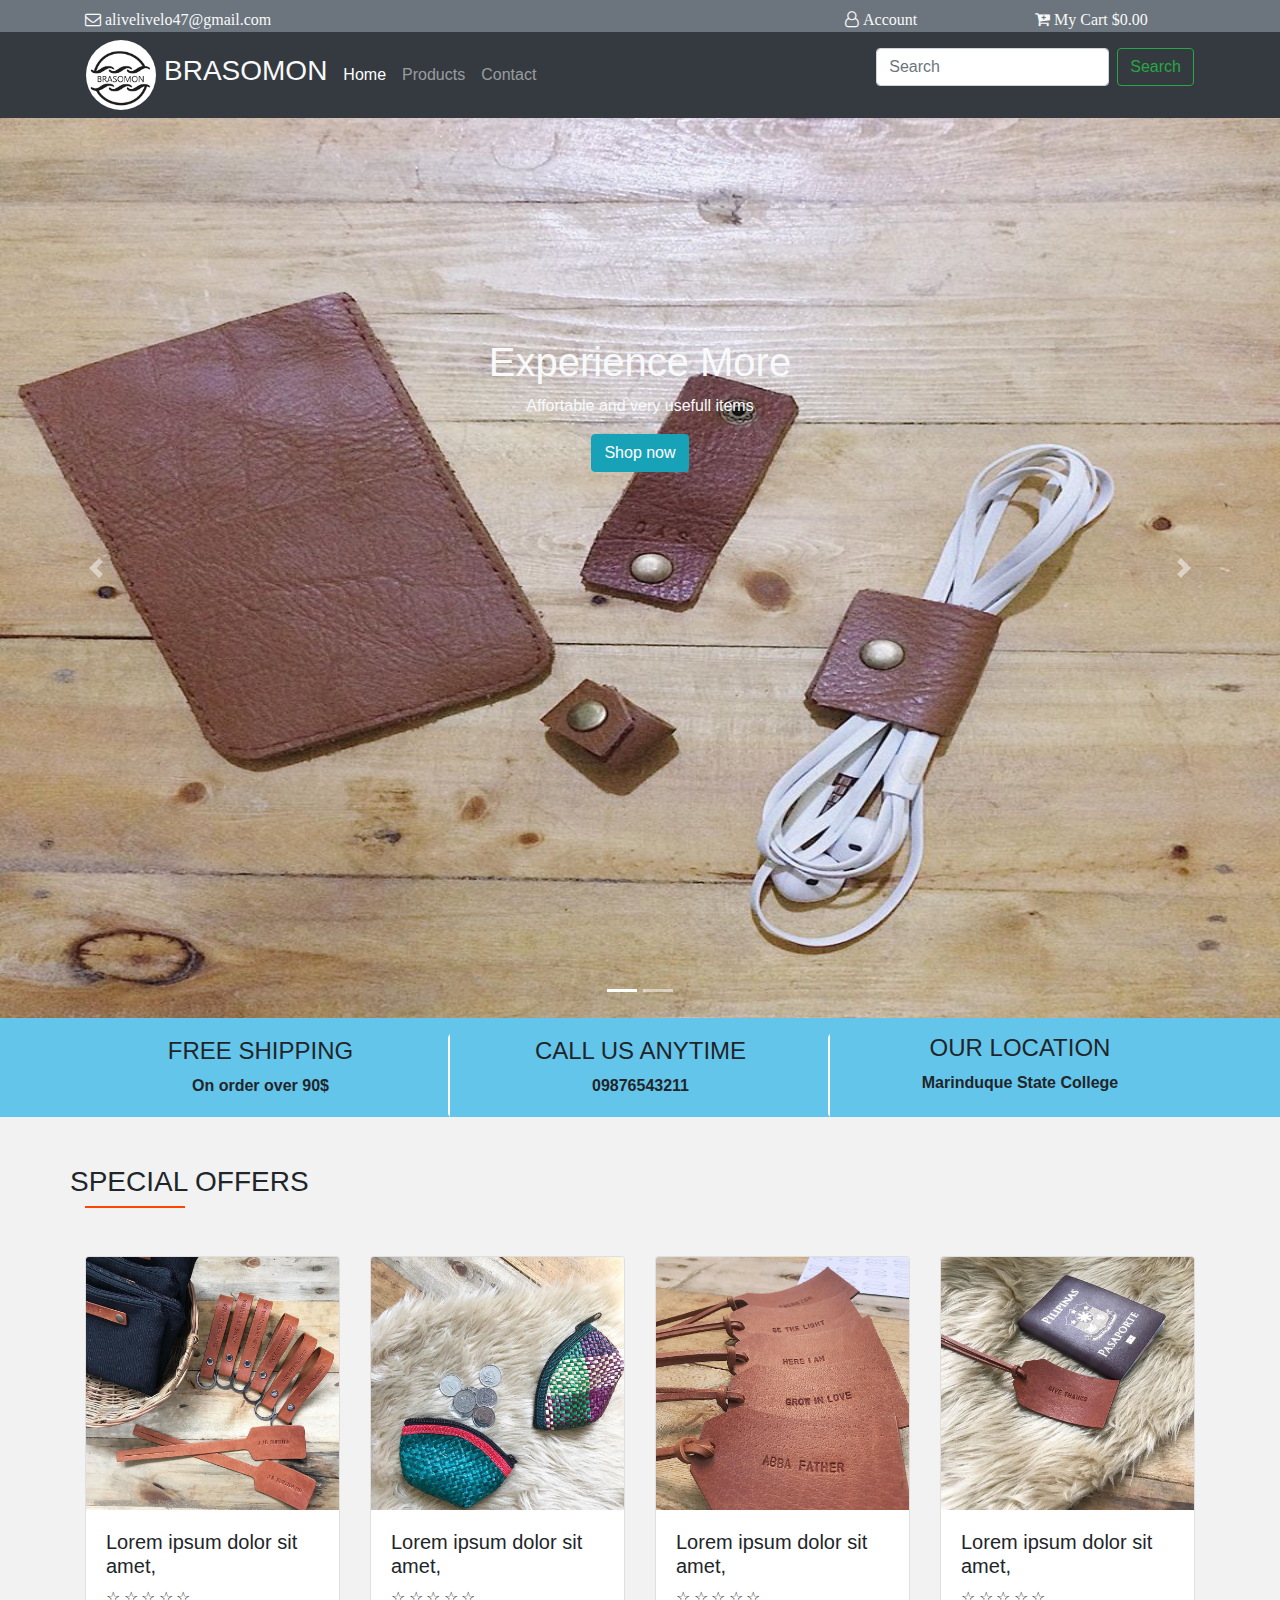
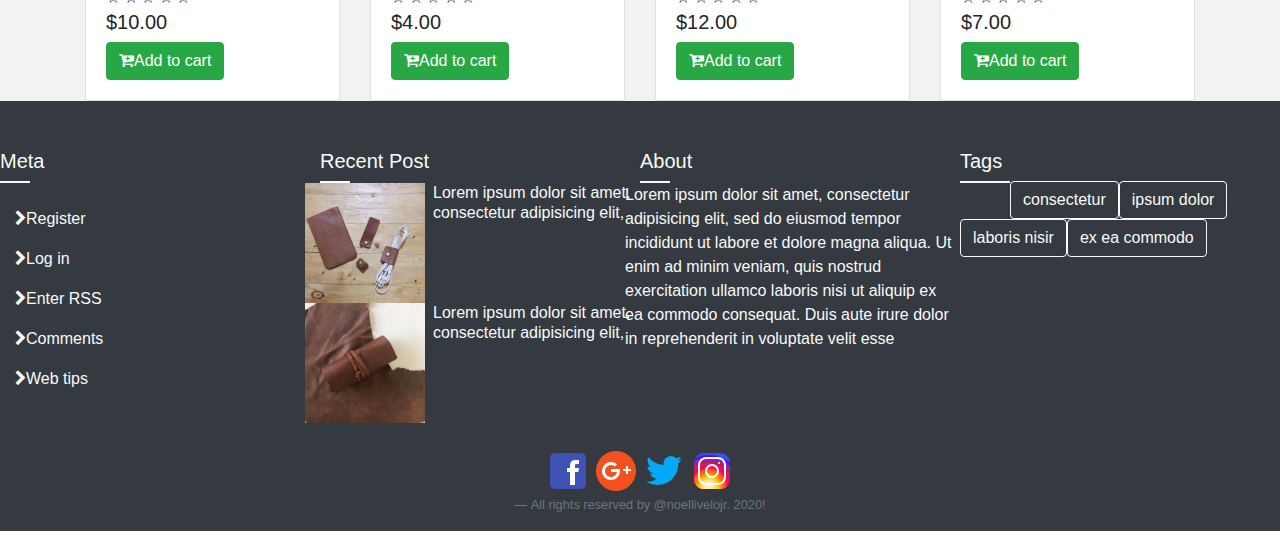
<file: index.html>
<!DOCTYPE html>
<html>
<head>
	<title>Home</title>
	<link rel="stylesheet" type="text/css" href="css/bootstrap.min.css">
	<link rel="stylesheet" type="text/css" href="https://stackpath.bootstrapcdn.com/font-awesome/4.7.0/css/font-awesome.min.css">
	<link rel="stylesheet" type="text/css" href="css/style.css">
</head>
<body>
	<div class="container-fluid bg-secondary header-top d-none d-md-block">
		<div class="container">
			<div class="row text-light pt-2 pd-2">
				<div class="col-md-5"><i class="fa fa-envelope-o" aria-hidden="true"> alivelivelo47@gmail.com</i></div>
				<div class="col-md-3">
					
				</div>
				<div class="col-md-2"><i class="fa fa-user-o" aria-hidden="true"> Account</i></div>
				<div class="col-md-2"><i class="fa fa-cart-plus" aria-hidden="true"> My Cart $0.00</i></div>
			</div>
		</div>
	</div>

	<div class="container-fluid bg-dark">
		<nav class="container navbar navbar-expand-lg navbar-dark bg-black"> 
		<div>
			<img class="img" src="img/logo3.jpg">
		</div> 
		<div>
			<h3 class=" text-light pl-2 pr-2">BRASOMON</h3>
		</div>
		<button class="navbar-toggler" type="button" datatoggle="collapse" data-target="#navbarNavDropdown" aria-controls="#navbarNavDropdown" aria-expanded="false" aria-label="Toggle navigation"> 
		<span class="navbar-toggler-icon">
				<ul class="navbar-toggler mr-auto">      
					<li class="nav-item active">        
						<a class="nav-link" href="index.html">Home</a>      
					</li>
					<li class="nav-item">
						<a class="nav-link" href="index1.html">Products</a>
					</li>            
					<li class="nav-item">        
						<a class="nav-link pr-2" href="Contact.html">Contact</a>      
					</li>      
				</ul>
		</span>  
		</button>  
		
		<div class="collapse navbar-collapse" id="navbarSupportendContent">   
			<ul class="navbar-nav mr-auto">      
				<li class="nav-item active">        
					<a class="nav-link" href="index.html">Home</a>      
				</li>
				<li class="nav-item">
					<a class="nav-link" href="index1.html">Products</a>
				</li>            
				<li class="nav-item">        
					<a class="nav-link pr-2" href="Contact.html">Contact</a>      
				</li>
			</ul>      
				<ul>
					<form class="form-inline my-2 my-lg-0">
						<input class="form-control mr-sm-2" type="Search" placeholder="Search" aria-lebel="Search">
						<button class="btn btn-outline-success my-2 my-sm-0" type="submit">Search</button>
					</form>
				</ul>   
			</ul>  
		</div> 
	</nav>
	</div>


<div id="carousel-name" class="carousel slide" data-ride="carousel">  
	<ol class="carousel-indicators">    
		<li data-target="#carousel-name" data-slide-to="0" class="active"></li>    
		<li data-target="#carousel-name" data-slide-to="1"></li>    
	</ol>  
	<div class="carousel-inner" role="listbox">    
		<div class="carousel-item active">      
			<img class="d-block w-100 vh-100" src="img/gallery-item1.jpg" alt="First slide">        
			<div class="carousel-caption d-none d-md-block">          
				<h1 class="text-light">Experience More</h1>         
				<p class="text-light">Affortable and very usefull items</p>          
				<a href="index1.html" class="btn btn-info bytn-lg">Shop now</a>        
			</div>    
	</div>    
	<div class="carousel-item">      
		<img class="d-block w-100 vh-100" src="img/gallery-item2.jpg" alt="Third slide">        
		<div class="carousel-caption d-none d-md-block">     
		<h1 class="text-light">Experience More</h1>           
		<p class="text-light">Affortable and very usefull items</p>               
		<a href="index1.html" class="btn btn-info btn-lg">Shop now</a>        
		</div>    
	</div>  
</div>  
<a class="carousel-control-prev" href="#carousel-name" role="button" dataslide="prev">    
<span class="carousel-control-prev-icon" aria-hidden="true"></span>    
<span class="sr-only">Previous</span>  </a>  
<a class="carousel-control-next" href="#carousel-name" role="button" dataslide="next"> 
<span class="carousel-control-next-icon" aria-hidden="true"></span>    
<span class="sr-only">Next</span>  
</a> 
</div>
</div>
</div>
</div>


<div class="container-fluid offer pt-3 pd-3 bg-blue d-none d-md-block">
	<div class="container">
		<div class="row">
			<div class="col-md-4 m-right">
				<h4>FREE SHIPPING</h4>
				<p>On order over 90$</p>
			</div>
			<div class="col-md-4 m-right">
				<h4>CALL US ANYTIME</h4>
				<p>09876543211</p>
			</div>
			<div class="col-md-4">
				<h4>OUR LOCATION</h4>
				<p>Marinduque State College</p>
			</div>
		</div>
	</div>
</div>


<div class="container-fluid bg-light-gray">
	<div class="container pt-5">
		<div class="row">
			<h3>SPECIAL OFFERS</h3>
		</div>
		<div class="underline"></div>
	</div>

	<div class="container mt-5">
		<div class="row">

			<div class="col-md-3">
				<div class="card">
					<img src="img/1.jpg" class="card-img-top">
					<div class="card-body">
						<h5>Lorem ipsum dolor sit amet,</h5>
						<div class="rating">
							<span>☆</span><span>☆</span><span>☆</span><span>☆</span><span>☆</span>
						</div>
						<h5>$10.00</h5>
						<button class="btn btn-success"><i class="fa fa-cart-plus" aria-hidden="true"></i>Add to cart</button>
					</div>
				</div>
			</div>

			<div class="col-md-3">
				<div class="card">
					<img src="img/4.jpg" class="card-img-top">
					<div class="card-body">
						<h5>Lorem ipsum dolor sit amet,</h5>
						<div class="rating">
							<span>☆</span><span>☆</span><span>☆</span><span>☆</span><span>☆</span>
						</div>
						<h5>$4.00</h5>
						<button class="btn btn-success"><i class="fa fa-cart-plus" aria-hidden="true"></i>Add to cart</button>
					</div>
				</div>
			</div>

			<div class="col-md-3">
				<div class="card">
					<img src="img/2.jpg" class="card-img-top">
					<div class="card-body">
						<h5>Lorem ipsum dolor sit amet,</h5>
						<div class="rating">
							<span>☆</span><span>☆</span><span>☆</span><span>☆</span><span>☆</span>
						</div>
						<h5>$12.00</h5>
						<button class="btn btn-success"><i class="fa fa-cart-plus" aria-hidden="true"></i>Add to cart</button>
					</div>
				</div>
			</div>

			<div class="col-md-3">
				<div class="card">
					<img src="img/3.jpg" class="card-img-top">
					<div class="card-body">
						<h5>Lorem ipsum dolor sit amet,</h5>
						<div class="rating">
							<span>☆</span><span>☆</span><span>☆</span><span>☆</span><span>☆</span>
						</div>
						<h5>$7.00</h5>
						<button class="btn btn-success"><i class="fa fa-cart-plus" aria-hidden="true"></i>Add to cart</button>
					</div>
				</div>
			</div>

		</div>
	</div>
</div>


<footer>
	<div class="container-fluid pt-5 bg-dark text-light">
		<div class="row">
			<div class="col-md-3">
				<div class="row">
					<h5>Meta</h5>
				</div>
				<div class="row mb-4">
					<div class="underline bg-light" style="width: 30px"></div>
				</div>
				<p><i class="fa fa-chevron-right" aria="true"></i>Register</p>
				<p><i class="fa fa-chevron-right" aria="true"></i>Log in</p>
				<p><i class="fa fa-chevron-right" aria="true"></i>Enter RSS</p>
				<p><i class="fa fa-chevron-right" aria="true"></i>Comments</p>
				<p><i class="fa fa-chevron-right" aria="true"></i>Web tips</p>
			</div>
			<div class="col-md-3">
				<div class="row">
					<h5>Recent Post</h5>
				</div>
				<div class="row mb-4 mr-2">
					<div class="underline bg-light" style="width: 30px">
					</div>
					<div class="row">
						<div class="media">
							<img src="img/gallery-item1.jpg" class="img-fluid" alt="media-img">
							<div class="media-body ml-2">
								<h6>Lorem ipsum dolor sit amet, consectetur adipisicing elit,</h6>
							</div>
						</div>
					</div>
				<div class="row">
					<div class="media">
						<img src="img/gallery-item3.jpg" class="img-fluid" alt="media-img">
						<div class="media-body ml-2">
							<h6>Lorem ipsum dolor sit amet, consectetur adipisicing elit,</h6>
						</div>
					</div>
				</div>
			</div>
		</div>
			<div class="col-md-3">
				<div class="row">
					<h5>About</h5>
				</div>
				<div class="row mb-4 mr-2">
					<div class="underline bg-light" style="width: 30px">
				</div>
				<div class="row">
					<p>Lorem ipsum dolor sit amet, consectetur adipisicing elit, sed do eiusmod
						tempor incididunt ut labore et dolore magna aliqua. Ut enim ad minim veniam,
						quis nostrud exercitation ullamco laboris nisi ut aliquip ex ea commodo
						consequat. Duis aute irure dolor in reprehenderit in voluptate velit esse</p>
				</div>
			</div>
		</div>
			<div class="col-md-3">
				<div class="row">
					<h5>Tags</h5>
				</div>
				<div class="row mb-4">
					<div class="underline bg-light" style="width: 50px">
				</div>
				<button class="btn btn-outline-light">consectetur</button>
				<button class="btn btn-outline-light">ipsum dolor</button>
				<button class="btn btn-outline-light">laboris nisir</button>
				<button class="btn btn-outline-light">ex ea commodo</button>
			</div>
		</div>
	</div>
	<div class="text-center">
		<form>
			<table>
				<thead>
					<a href="facebook.com"><img src="img/facebook.png" alt="fb"></a>
					<a href="gmail.com"><img src="img/google.png" alt="gmail"></a>
					<a href="twitter.com"><img src="img/twitter.png" alt="stwitter"></a>
					<a href="instagram.com"><img src="img/instagram.png" alt="inta"></a>
				</thead>
			</table>
		</form>
		<p class="blockquote-footer pb-3">All rights reserved by @noellivelojr. 2020!</p>
	</div>
	</div>
</div>
</footer>







<script type="text/javascript" src="js/jquery-3.3.1.slim.min.js"></script>
<script type="text/javascript" src="js/popper.min.js"></script>
<script type="text/javascript" src="js/bootstrap.min.js"></script>
</body>
</html>
</file>
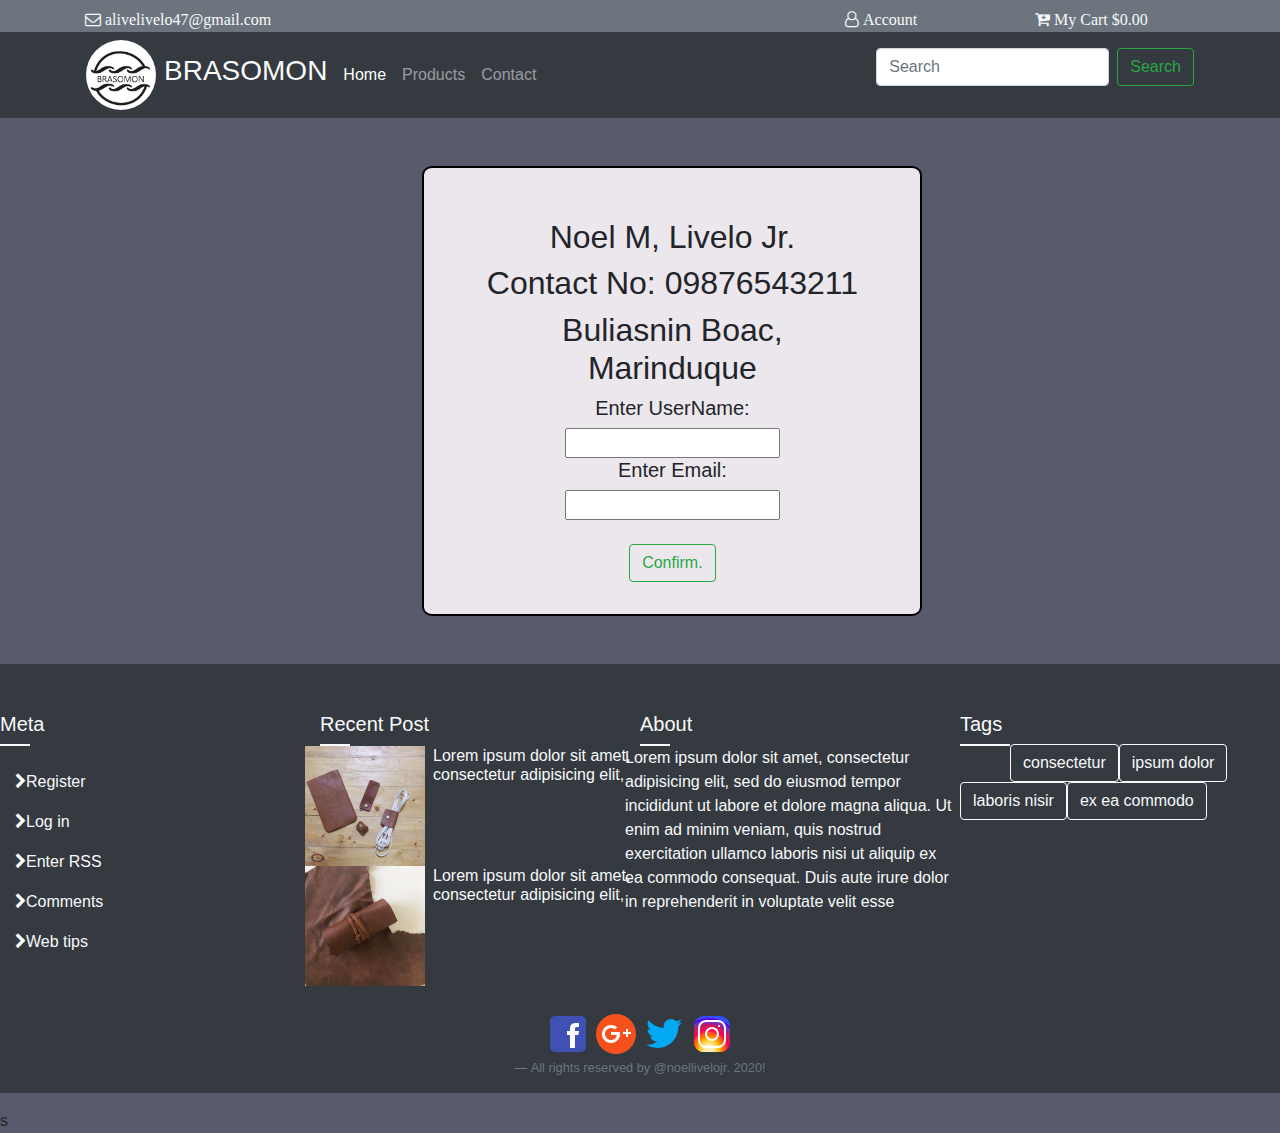
<file: Contact.html>
<!DOCTYPE html>
<html>
<head>
	<title>Contact</title>
	<link rel="stylesheet" type="text/css" href="css/bootstrap.min.css">
	<link rel="stylesheet" type="text/css" href="https://stackpath.bootstrapcdn.com/font-awesome/4.7.0/css/font-awesome.min.css">
	<link rel="stylesheet" type="text/css" href="css/style.css">
	<link rel="stylesheet" type="text/css" href="css/style2.css">
</head>
<body>
	<div class="container-fluid bg-secondary header-top d-none d-md-block">
		<div class="container">
			<div class="row text-light pt-2 pd-2">
				<div class="col-md-5"><i class="fa fa-envelope-o" aria-hidden="true"> alivelivelo47@gmail.com</i></div>
				<div class="col-md-3">
					
				</div>
				<div class="col-md-2"><i class="fa fa-user-o" aria-hidden="true"> Account</i></div>
				<div class="col-md-2"><i class="fa fa-cart-plus" aria-hidden="true"> My Cart $0.00</i></div>
			</div>
		</div>
	</div>

	<div class="container-fluid bg-dark pd-3">
		<nav class="container navbar navbar-expand-lg navbar-dark bg-black"> 
		<div>
			<img class="img" src="img/logo3.jpg">
		</div> 
		<div>
			<h3 class="text-light pl-2 pr-2">BRASOMON</h3>
		</div>
		<button class="navbar-toggler" type="button" datatoggle="collapse" data-target="#navbarNavDropdown" aria-controls="#navbarNavDropdown" aria-expanded="false" aria-label="Toggle navigation"> 
		<span class="navbar-toggler-icon">
				<ul class="navbar-toggler mr-auto">      
					<li class="nav-item active">        
						<a class="nav-link" href="index.html">Home</a>      
					</li>
					<li class="nav-item">
						<a class="nav-link" href="index1.html">Products</a>
					</li>            
					<li class="nav-item">        
						<a class="nav-link pr-2" href="Contact.html">Contact</a>      
					</li>      
				</ul>
		</span>  
		</button>  
		
		<div class="collapse navbar-collapse" id="navbarSupportendContent">   
			<ul class="navbar-nav mr-auto">      
				<li class="nav-item active">        
					<a class="nav-link" href="index.html">Home</a>      
				</li>
				<li class="nav-item">
					<a class="nav-link" href="index1.html">Products</a>
				</li>            
				<li class="nav-item">        
					<a class="nav-link pr-2" href="Contact.html">Contact</a>      
				</li>
			</ul>      
				<ul>
					<form class="form-inline my-2 my-lg-0">
						<input class="form-control mr-sm-2" type="Search" placeholder="Search" aria-lebel="Search">
						<button class="btn btn-outline-success my-2 my-sm-0" type="submit">Search</button>
					</form>
				</ul>   
			</ul>  
		</div> 
	</nav>
	</div>

	<br>
	<br>


		<div class="container1">
			<div class="text-center">
				<p class="h2">Noel M, Livelo Jr.</p>
				<p class="h2 ">Contact No: 09876543211</p>
				<p class="h2 ">Buliasnin Boac, Marinduque</p>
				<h5>Enter UserName:</h5>
				<input type="text" name="username">
				<br>
				<h5>Enter Email:</h5>
				<input type="text" name="email">
				<br>
				<br>
				<button class="btn btn-outline-success my-2 my-sm-0" type="submit">Confirm.</button>
			</div>
		</div>



<footer class="pt-5">
	<div class="container-fluid pt-5 bg-dark text-light">
		<div class="row">
			<div class="col-md-3">
				<div class="row">
					<h5>Meta</h5>
				</div>
				<div class="row mb-4">
					<div class="underline bg-light" style="width: 30px"></div>
				</div>
				<p><i class="fa fa-chevron-right" aria="true"></i>Register</p>
				<p><i class="fa fa-chevron-right" aria="true"></i>Log in</p>
				<p><i class="fa fa-chevron-right" aria="true"></i>Enter RSS</p>
				<p><i class="fa fa-chevron-right" aria="true"></i>Comments</p>
				<p><i class="fa fa-chevron-right" aria="true"></i>Web tips</p>
			</div>
			<div class="col-md-3">
				<div class="row">
					<h5>Recent Post</h5>
				</div>
				<div class="row mb-4 mr-2">
					<div class="underline bg-light" style="width: 30px">
					</div>
					<div class="row">
						<div class="media">
							<img src="img/gallery-item1.jpg" class="img-fluid" alt="media-img">
							<div class="media-body ml-2">
								<h6>Lorem ipsum dolor sit amet, consectetur adipisicing elit,</h6>
							</div>
						</div>
					</div>
				<div class="row">
					<div class="media">
						<img src="img/gallery-item3.jpg" class="img-fluid" alt="media-img">
						<div class="media-body ml-2">
							<h6>Lorem ipsum dolor sit amet, consectetur adipisicing elit,</h6>
						</div>
					</div>
				</div>
			</div>
		</div>
			<div class="col-md-3">
				<div class="row">
					<h5>About</h5>
				</div>
				<div class="row mb-4 mr-2">
					<div class="underline bg-light" style="width: 30px">
				</div>
				<div class="row">
					<p>Lorem ipsum dolor sit amet, consectetur adipisicing elit, sed do eiusmod
						tempor incididunt ut labore et dolore magna aliqua. Ut enim ad minim veniam,
						quis nostrud exercitation ullamco laboris nisi ut aliquip ex ea commodo
						consequat. Duis aute irure dolor in reprehenderit in voluptate velit esse</p>
				</div>
			</div>
		</div>
			<div class="col-md-3">
				<div class="row">
					<h5>Tags</h5>
				</div>
				<div class="row mb-4">
					<div class="underline bg-light" style="width: 50px">
				</div>
				<button class="btn btn-outline-light">consectetur</button>
				<button class="btn btn-outline-light">ipsum dolor</button>
				<button class="btn btn-outline-light">laboris nisir</button>
				<button class="btn btn-outline-light">ex ea commodo</button>
			</div>
		</div>
	</div>
	<div class="text-center">
		<form>
			<table>
				<thead>
					<a href="facebook.com"><img src="img/facebook.png" alt="fb"></a>
					<a href="gmail.com"><img src="img/google.png" alt="gmail"></a>
					<a href="twitter.com"><img src="img/twitter.png" alt="stwitter"></a>
					<a href="instagram.com"><img src="img/instagram.png" alt="inta"></a>
				</thead>
			</table>
		</form>
		<p class="blockquote-footer pb-3">All rights reserved by @noellivelojr. 2020!</p>
	</div>
	</div>
</div>
</footer>







<script type="text/javascript" src="js/jquery-3.3.1.slim.min.js"></script>
<script type="text/javascript" src="js/popper.min.js"></script>
<script type="text/javascript" src="js/bootstrap.min.js"></script>
</body>
</html>s
</file>
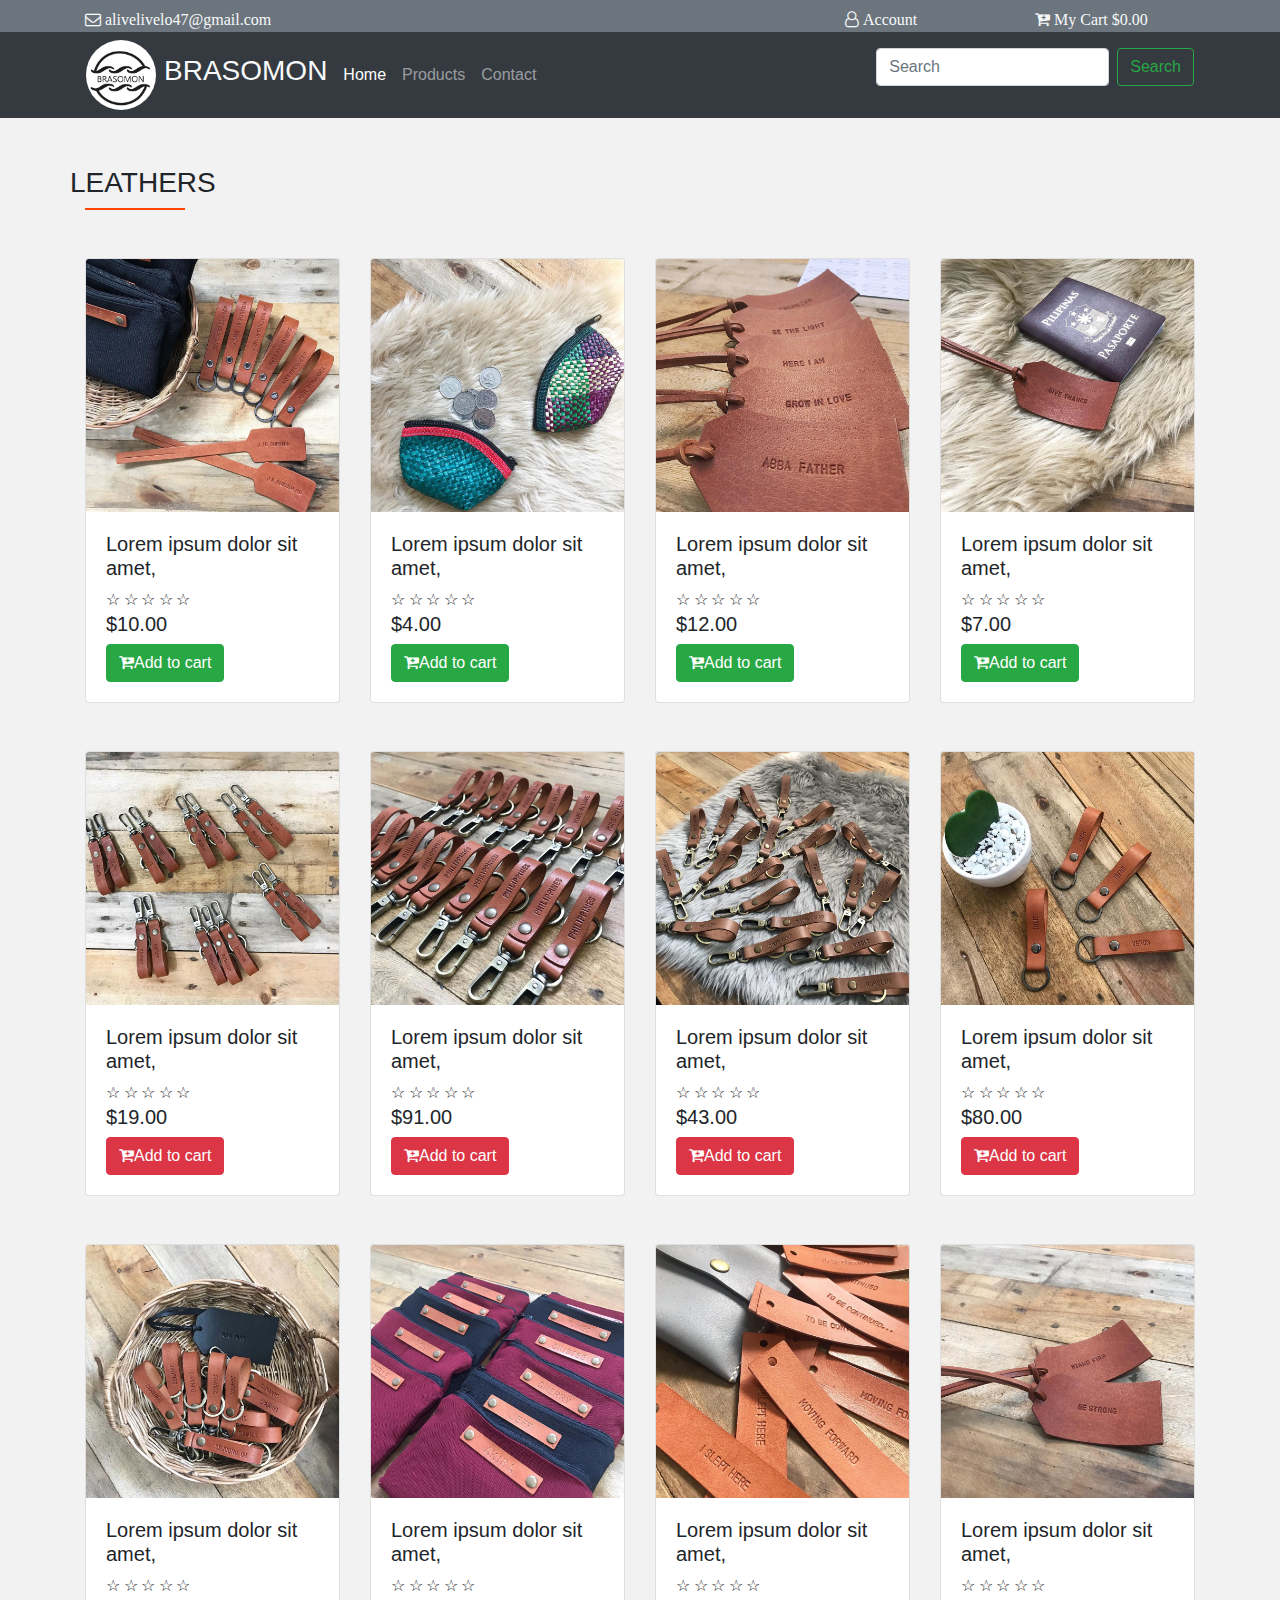
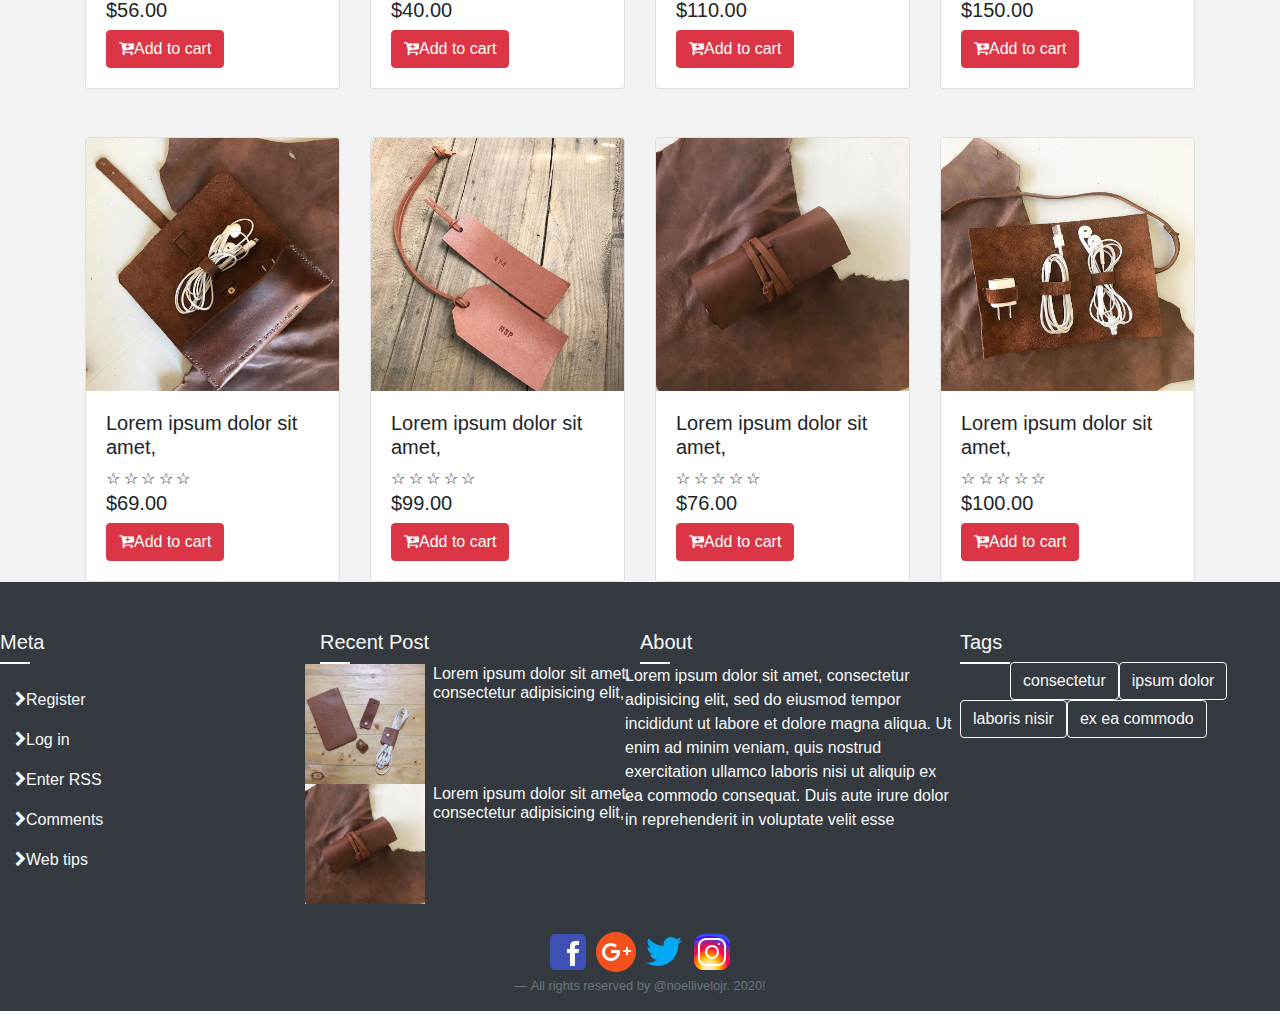
<file: index1.html>
<!DOCTYPE html>
<html>
<head>
	<title>Product's</title>
	<link rel="stylesheet" type="text/css" href="css/bootstrap.min.css">
	<link rel="stylesheet" type="text/css" href="https://stackpath.bootstrapcdn.com/font-awesome/4.7.0/css/font-awesome.min.css">
	<link rel="stylesheet" type="text/css" href="css/style.css">
</head>
<body>
	<div class="container-fluid bg-secondary header-top d-none d-md-block">
		<div class="container">
			<div class="row text-light pt-2 pd-2">
				<div class="col-md-5"><i class="fa fa-envelope-o" aria-hidden="true"> alivelivelo47@gmail.com</i></div>
				<div class="col-md-3">
					
				</div>
				<div class="col-md-2"><i class="fa fa-user-o" aria-hidden="true"> Account</i></div>
				<div class="col-md-2"><i class="fa fa-cart-plus" aria-hidden="true"> My Cart $0.00</i></div>
			</div>
		</div>
	</div>

	<div class="container-fluid bg-dark">
		<nav class="container navbar navbar-expand-lg navbar-dark bg-black"> 
		<div>
			<img class="img" src="img/logo3.jpg">
		</div> 
		<div>
			<h3 class=" text-light pl-2 pr-2">BRASOMON</h3>
		</div>
		<button class="navbar-toggler navbar-toggler-right" type="button" datatoggle="collapse" data-target="#navbarNavDropdown" aria-controls="#navbarNavDropdown" aria-expanded="false" aria-label="Toggle navigation"> 
		<span class="navbar-toggler-icon">
				<ul class="navbar-toggler mr-auto">      
					<li class="nav-item active">        
						<a class="nav-link" href="index.html">Home</a>      
					</li>
					<li class="nav-item">
						<a class="nav-link" href="index1.html">Products</a>
					</li>            
					<li class="nav-item">        
						<a class="nav-link pr-2" href="Contact.html">Contact</a>      
					</li>      
				</ul>
		</span>  
		</button>  
		
		<div class="collapse navbar-collapse" id="navbarSupportendContent">   
			<ul class="navbar-nav mr-auto">      
				<li class="nav-item active">        
					<a class="nav-link" href="index.html">Home </a>      
				</li>   
				<li class="nav-item">
					<a class="nav-link" href="index1.html">Products</a> 
				</li>      
				</li>      
				<li class="nav-item">        
					<a class="nav-link pr-2" href="Contact.html">Contact</a>      
				</li> 
				</ul>     
				<ul>
					<form class="form-inline my-2 my-lg-0">
						<input class="form-control mr-sm-2" type="Search" placeholder="Search" aria-lebel="Search">
						<button class="btn btn-outline-success my-2 my-sm-0" type="submit">Search</button>
					</form>
				</ul>   
			</ul>  
		</div> 
	</nav>
	</div>


<div class="container-fluid bg-light-gray">
	<div class="container pt-5">
		<div class="row">
			<h3>LEATHERS</h3>
		</div>
		<div class="underline"></div>
	</div>

	<div class="container mt-5">
		<div class="row">

			<div class="col-md-3">
				<div class="card">
					<img src="img/1.jpg" class="card-img-top">
					<div class="card-body">
						<h5>Lorem ipsum dolor sit amet,</h5>
						<div class="rating">
							<span>☆</span><span>☆</span><span>☆</span><span>☆</span><span>☆</span>
						</div>
						<h5>$10.00</h5>
						<button class="btn btn-success"><i class="fa fa-cart-plus" aria-hidden="true"></i>Add to cart</button>
					</div>
				</div>
			</div>

			<div class="col-md-3">
				<div class="card">
					<img src="img/4.jpg" class="card-img-top">
					<div class="card-body">
						<h5>Lorem ipsum dolor sit amet,</h5>
						<div class="rating">
							<span>☆</span><span>☆</span><span>☆</span><span>☆</span><span>☆</span>
						</div>
						<h5>$4.00</h5>
						<button class="btn btn-success"><i class="fa fa-cart-plus" aria-hidden="true"></i>Add to cart</button>
					</div>
				</div>
			</div>

			<div class="col-md-3">
				<div class="card">
					<img src="img/2.jpg" class="card-img-top">
					<div class="card-body">
						<h5>Lorem ipsum dolor sit amet,</h5>
						<div class="rating">
							<span>☆</span><span>☆</span><span>☆</span><span>☆</span><span>☆</span>
						</div>
						<h5>$12.00</h5>
						<button class="btn btn-success"><i class="fa fa-cart-plus" aria-hidden="true"></i>Add to cart</button>
					</div>
				</div>
			</div>

			<div class="col-md-3">
				<div class="card">
					<img src="img/3.jpg" class="card-img-top">
					<div class="card-body">
						<h5>Lorem ipsum dolor sit amet,</h5>
						<div class="rating">
							<span>☆</span><span>☆</span><span>☆</span><span>☆</span><span>☆</span>
						</div>
						<h5>$7.00</h5>
						<button class="btn btn-success"><i class="fa fa-cart-plus" aria-hidden="true"></i>Add to cart</button>
					</div>
				</div>
			</div>

		</div>
	</div>


<div class="container mt-5">
	<div class="row">

		<div class="col-md-3">
			<div class="card">
				<img src="img/5.jpg" class="card-img-top">
				<div class="card-body">
					<h5>Lorem ipsum dolor sit amet,</h5>
						<div class="rating">
							<span>☆</span><span>☆</span><span>☆</span><span>☆</span><span>☆</span>
						</div>
					<h5>$19.00</h5>
					<button class="btn btn-danger"><i class="fa fa-cart-plus" aria-hidden="true"></i>Add to cart</button>
				</div>
			</div>
		</div>

		<div class="col-md-3">
			<div class="card">
				<img src="img/6.jpg" class="card-img-top">
				<div class="card-body">
					<h5>Lorem ipsum dolor sit amet,</h5>
					<div class="rating">
						<span>☆</span><span>☆</span><span>☆</span><span>☆</span><span>☆</span>
					</div>
					<h5>$91.00</h5>
					<button class="btn btn-danger"><i class="fa fa-cart-plus" aria-hidden="true"></i>Add to cart</button>
				</div>
			</div>
		</div>

		<div class="col-md-3">
			<div class="card">
				<img src="img/7.jpg" class="card-img-top">
				<div class="card-body">
					<h5>Lorem ipsum dolor sit amet,</h5>
						<div class="rating">
							<span>☆</span><span>☆</span><span>☆</span><span>☆</span><span>☆</span>
						</div>
					<h5>$43.00</h5>
					<button class="btn btn-danger"><i class="fa fa-cart-plus" aria-hidden="true"></i>Add to cart</button>
				</div>
			</div>
		</div>

		<div class="col-md-3">
			<div class="card">
				<img src="img/8.jpg" class="card-img-top">
				<div class="card-body">
					<h5>Lorem ipsum dolor sit amet,</h5>
					<div class="rating">
						<span>☆</span><span>☆</span><span>☆</span><span>☆</span><span>☆</span>
					</div>
					<h5>$80.00</h5>
					<button class="btn btn-danger"><i class="fa fa-cart-plus" aria-hidden="true"></i>Add to cart</button>
				</div>
			</div>
		</div>

	</div>
</div>

<div class="container mt-5">
	<div class="row">

		<div class="col-md-3">
			<div class="card">
				<img src="img/9.jpg" class="card-img-top">
				<div class="card-body">
					<h5>Lorem ipsum dolor sit amet,</h5>
					<div class="rating">
						<span>☆</span><span>☆</span><span>☆</span><span>☆</span><span>☆</span>
					</div>
					<h5>$56.00</h5>
					<button class="btn btn-danger"><i class="fa fa-cart-plus" aria-hidden="true"></i>Add to cart</button>
				</div>
			</div>
		</div>

		<div class="col-md-3">
			<div class="card">
				<img src="img/10.jpg" class="card-img-top">
				<div class="card-body">
					<h5>Lorem ipsum dolor sit amet,</h5>
					<div class="rating">
						<span>☆</span><span>☆</span><span>☆</span><span>☆</span><span>☆</span>
					</div>
					<h5>$40.00</h5>
					<button class="btn btn-danger"><i class="fa fa-cart-plus" aria-hidden="true"></i>Add to cart</button>
				</div>
			</div>
		</div>

		<div class="col-md-3">
			<div class="card">
				<img src="img/11.jpg" class="card-img-top">
				<div class="card-body">
					<h5>Lorem ipsum dolor sit amet,</h5>
					<div class="rating">
							<span>☆</span><span>☆</span><span>☆</span><span>☆</span><span>☆</span>
						</div>
					<h5>$110.00</h5>
					<button class="btn btn-danger"><i class="fa fa-cart-plus" aria-hidden="true"></i>Add to cart</button>
				</div>
			</div>
		</div>

		<div class="col-md-3">
			<div class="card">
				<img src="img/12.jpg" class="card-img-top">
				<div class="card-body">
					<h5>Lorem ipsum dolor sit amet,</h5>
					<div class="rating">
							<span>☆</span><span>☆</span><span>☆</span><span>☆</span><span>☆</span>
						</div>
					<h5>$150.00</h5>
					<button class="btn btn-danger"><i class="fa fa-cart-plus" aria-hidden="true"></i>Add to cart</button>
				</div>
			</div>
		</div>

	</div>
</div>

<div class="container mt-5">
	<div class="row">

		<div class="col-md-3">
			<div class="card">
				<img src="img/gallery-item5.jpg" class="card-img-top">
				<div class="card-body">
					<h5>Lorem ipsum dolor sit amet,</h5>
					<div class="rating">
							<span>☆</span><span>☆</span><span>☆</span><span>☆</span><span>☆</span>
						</div>
					<h5>$69.00</h5>
					<button class="btn btn-danger"><i class="fa fa-cart-plus" aria-hidden="true"></i>Add to cart</button>
				</div>
			</div>
		</div>

		<div class="col-md-3">
			<div class="card">
				<img src="img/13.jpg" class="card-img-top">
				<div class="card-body">
					<h5>Lorem ipsum dolor sit amet,</h5>
					<div class="rating">
							<span>☆</span><span>☆</span><span>☆</span><span>☆</span><span>☆</span>
						</div>
					<h5>$99.00</h5>
					<button class="btn btn-danger"><i class="fa fa-cart-plus" aria-hidden="true"></i>Add to cart</button>
				</div>
			</div>
		</div>

		<div class="col-md-3">
			<div class="card">
				<img src="img/gallery-item3.jpg" class="card-img-top">
				<div class="card-body">
					<h5>Lorem ipsum dolor sit amet,</h5>
						<div class="rating">
							<span>☆</span><span>☆</span><span>☆</span><span>☆</span><span>☆</span>
						</div>
					<h5>$76.00</h5>
					<button class="btn btn-danger"><i class="fa fa-cart-plus" aria-hidden="true"></i>Add to cart</button>
				</div>
			</div>
		</div>

		<div class="col-md-3">
			<div class="card">
				<img src="img/gallery-item4.jpg" class="card-img-top">
				<div class="card-body">
					<h5>Lorem ipsum dolor sit amet,</h5>
						<div class="rating">
							<span>☆</span><span>☆</span><span>☆</span><span>☆</span><span>☆</span>
						</div>
					<h5>$100.00</h5>
					<button class="btn btn-danger"><i class="fa fa-cart-plus" aria-hidden="true"></i>Add to cart</button>
				</div>
			</div>
		</div>

	</div>
</div>


</div>



<footer>
	<div class="container-fluid pt-5 bg-dark text-light">
		<div class="row">
			<div class="col-md-3">
				<div class="row">
					<h5>Meta</h5>
				</div>
				<div class="row mb-4">
					<div class="underline bg-light" style="width: 30px"></div>
				</div>
				<p><i class="fa fa-chevron-right" aria="true"></i>Register</p>
				<p><i class="fa fa-chevron-right" aria="true"></i>Log in</p>
				<p><i class="fa fa-chevron-right" aria="true"></i>Enter RSS</p>
				<p><i class="fa fa-chevron-right" aria="true"></i>Comments</p>
				<p><i class="fa fa-chevron-right" aria="true"></i>Web tips</p>
			</div>
			<div class="col-md-3">
				<div class="row">
					<h5>Recent Post</h5>
				</div>
				<div class="row mb-4 mr-2">
					<div class="underline bg-light" style="width: 30px">
					</div>
					<div class="row">
						<div class="media">
							<img src="img/gallery-item1.jpg" class="img-fluid" alt="media-img">
							<div class="media-body ml-2">
								<h6>Lorem ipsum dolor sit amet, consectetur adipisicing elit,</h6>
							</div>
						</div>
					</div>
				<div class="row">
					<div class="media">
						<img src="img/gallery-item3.jpg" class="img-fluid" alt="media-img">
						<div class="media-body ml-2">
							<h6>Lorem ipsum dolor sit amet, consectetur adipisicing elit,</h6>
						</div>
					</div>
				</div>
			</div>
		</div>
			<div class="col-md-3">
				<div class="row">
					<h5>About</h5>
				</div>
				<div class="row mb-4 mr-2">
					<div class="underline bg-light" style="width: 30px">
				</div>
				<div class="row">
					<p>Lorem ipsum dolor sit amet, consectetur adipisicing elit, sed do eiusmod
						tempor incididunt ut labore et dolore magna aliqua. Ut enim ad minim veniam,
						quis nostrud exercitation ullamco laboris nisi ut aliquip ex ea commodo
						consequat. Duis aute irure dolor in reprehenderit in voluptate velit esse</p>
				</div>
			</div>
		</div>
			<div class="col-md-3">
				<div class="row">
					<h5>Tags</h5>
				</div>
				<div class="row mb-4">
					<div class="underline bg-light" style="width: 50px">
				</div>
				<button class="btn btn-outline-light">consectetur</button>
				<button class="btn btn-outline-light">ipsum dolor</button>
				<button class="btn btn-outline-light">laboris nisir</button>
				<button class="btn btn-outline-light">ex ea commodo</button>
			</div>
		</div>
	</div>
	<div class="text-center">
		<form>
			<table>
				<thead>
					<a href="facebook.com"><img src="img/facebook.png" alt="fb"></a>
					<a href="gmail.com"><img src="img/google.png" alt="gmail"></a>
					<a href="twitter.com"><img src="img/twitter.png" alt="stwitter"></a>
					<a href="instagram.com"><img src="img/instagram.png" alt="inta"></a>
				</thead>
			</table>
		</form>
		<p class="blockquote-footer pb-3">All rights reserved by @noellivelojr. 2020!</p>
	</div>
</div>
</div>
</footer>








<script type="text/javascript" src="js/jquery-3.3.1.slim.min.js"></script>
<script type="text/javascript" src="js/popper.min.js"></script>
<script type="text/javascript" src="js/bootstrap.min.js"></script>
</body>
</html>
</file>
<file: css/style.css>
.img{height: 70px; width: 70px; border-radius: 50%}
.bg-black{background-color: rgba(14,14,14,1,00);}
.carousel-caption{top:200px;}

.bg-blue{background-color: #64C5EB;color: ;font-weight: 600;text-align: center;}
.m-right{border: 3px solid #64C5EB;border-right: 2px solid white; }

.underline{width: 100px;height: 2px; background-color: orangered;}
.bg-light-gray{background-color: rgba(111,111,111,0.09);}

.media img{max-width: 120px; height: auto;}

.bg-575A6C{background-color: #575A6C}

.rating > span:hover:before {
   content: "\2605";
   position: absolute;
}

.rating {
  unicode-bidi: bidi-override;
  direction: rtl;
}
.rating > span:hover:before,
.rating > span:hover ~ span:before {
   content: "\2605";
   position: absolute;
}

.rating {
  unicode-bidi: bidi-override;
  direction: rtl;
}
.rating > span {
  display: inline-block;
  position: relative;
  width: 1.1em;
}
.rating > span:hover:before,
.rating > span:hover ~ span:before {
   content: "\2605";
   position: absolute;
}
</file>
<file: css/style2.css>
body{
	padding: 0px;
	background-color: #575A6C;
}

.container1{
	padding: 50px; 
	background-color: #ECE6ED; 
	position: relative;
	left: 33%;
	right: 50%;
	height: 450px;
	width: 500px;
	border: 2px solid #000000; 
	border-radius:2%; 
	overflow: hidden;}
</file>
